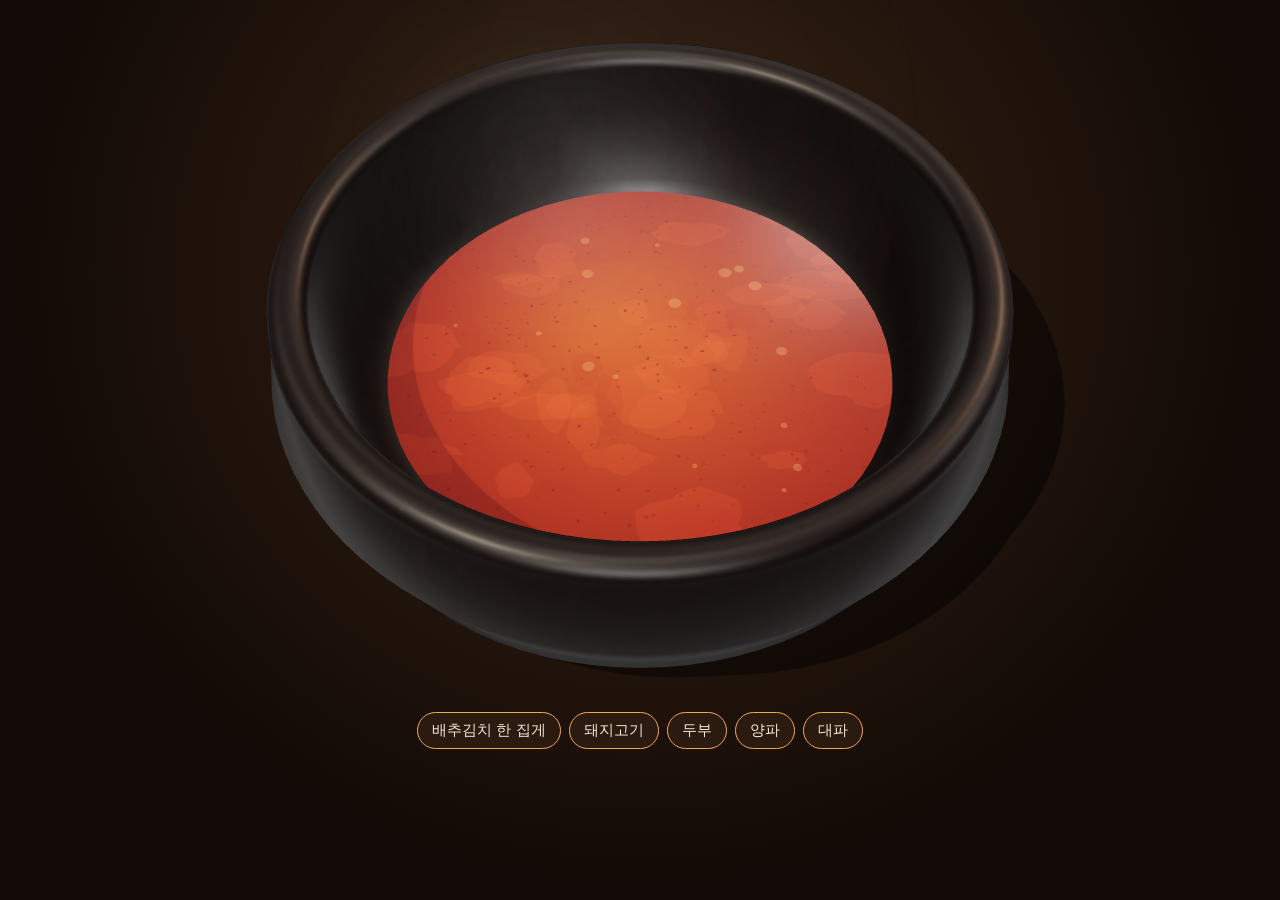
<file: static/proto-bowl3d.html>
<!doctype html>
<html lang="ko"><head><meta charset="utf-8"><meta name="viewport" content="width=device-width,initial-scale=1">
<title>그릇 3D 시안</title>
<style>
  html, body { margin: 0; height: 100%; background: radial-gradient(ellipse at 50% 30%, #3a2416, #120a06 70%); color: #f3e6d4; font-family: system-ui, sans-serif; }
  #stage { width: 100%; height: 78vh; }
  .bar { display: flex; gap: 8px; justify-content: center; padding: 10px; flex-wrap: wrap; }
  button { background: #2a1a10; color: #f3e6d4; border: 1px solid #f3a952; border-radius: 999px; padding: 8px 14px; font-size: 15px; }
</style></head>
<body>
<div id="stage"></div>
<div class="bar">
  <button data-k="kimchi">배추김치 한 집게</button><button data-k="pork">돼지고기</button><button data-k="tofu">두부</button>
  <button data-k="onion">양파</button><button data-k="scallion">대파</button>
</div>
<script type="module">
  import { createBowl3D } from './js/bowl3d.js';
  const b = createBowl3D(document.getElementById('stage'), { capture: true, noSoup: location.search.includes('nosoup') });
  window.bowl = b;
  let f = 0.15; b.setFill(f);
  for (const btn of document.querySelectorAll('button')) btn.onclick = () => { const k = btn.dataset.k; b.drop(k, k === 'scallion' ? 8 : k === 'tofu' ? 2 : 3); f = Math.min(1, f + 0.06); b.setFill(f); };
</script>
</body></html>
</file>
